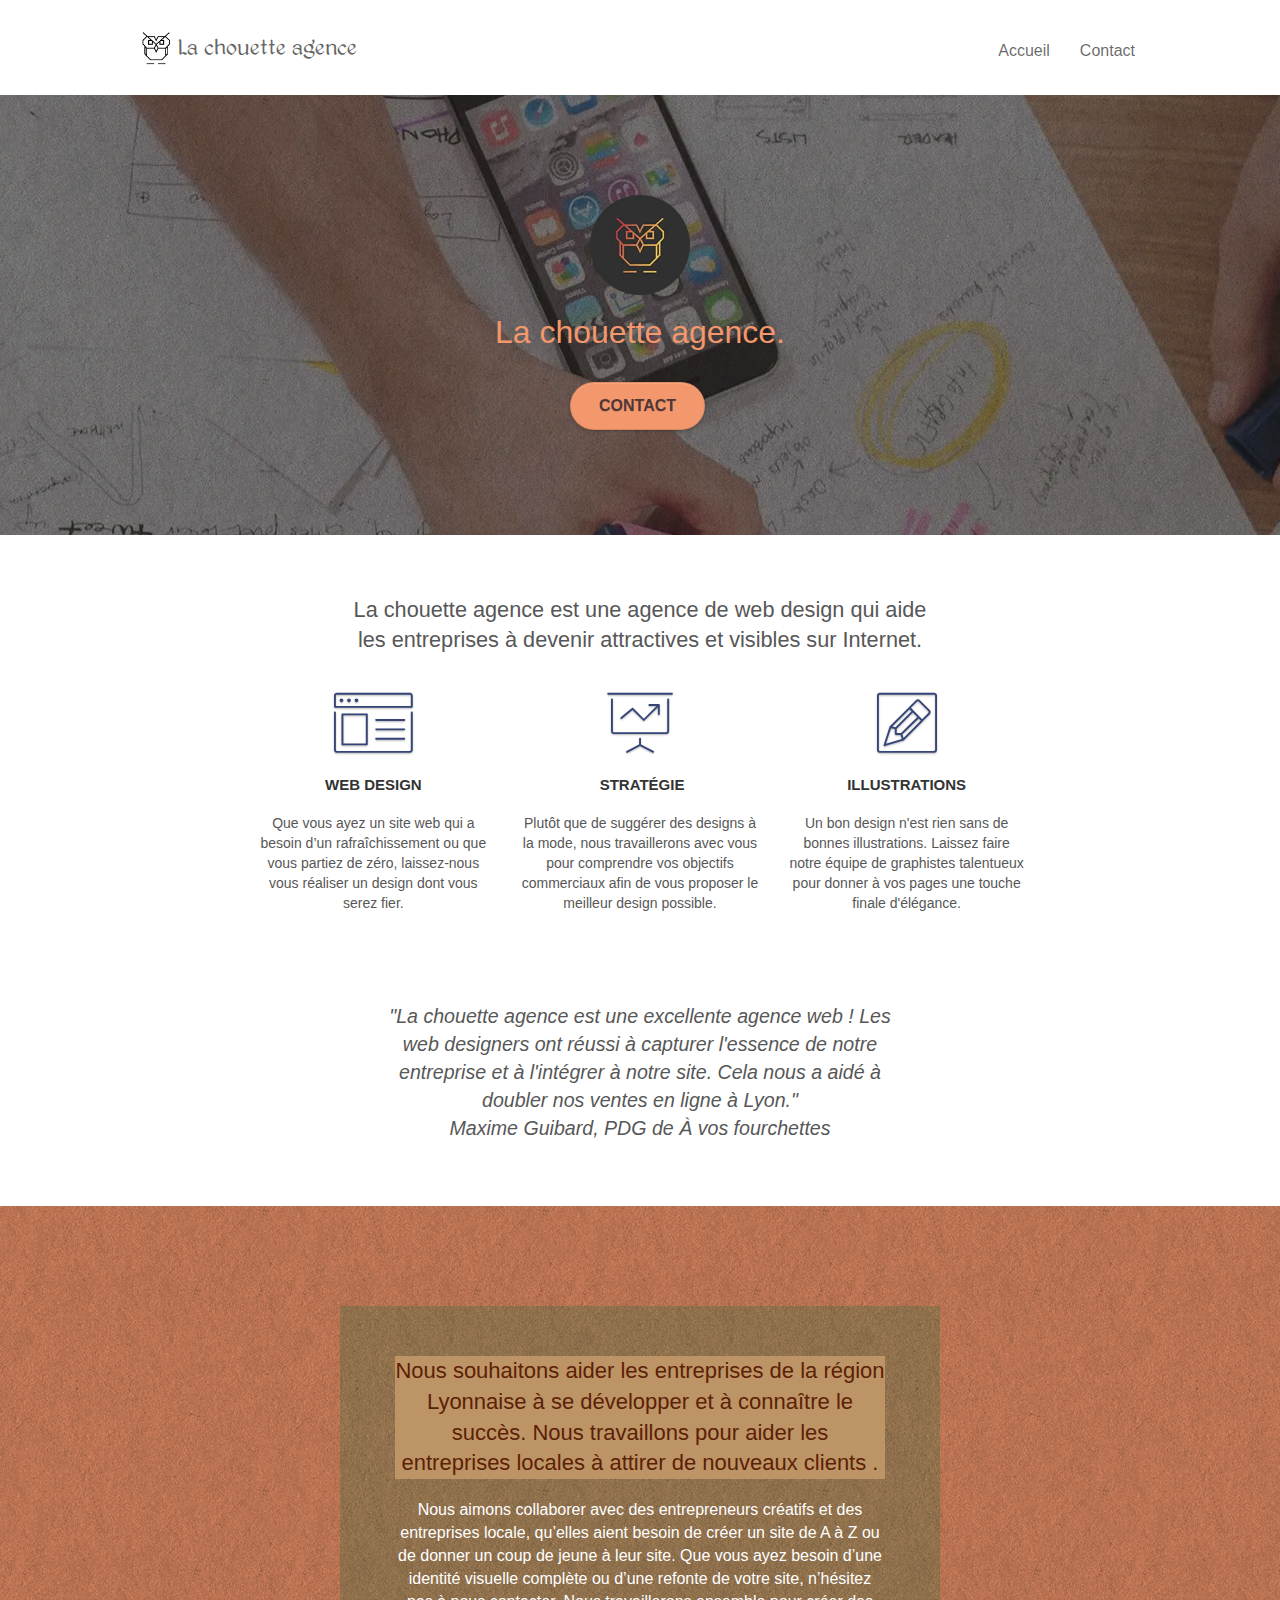
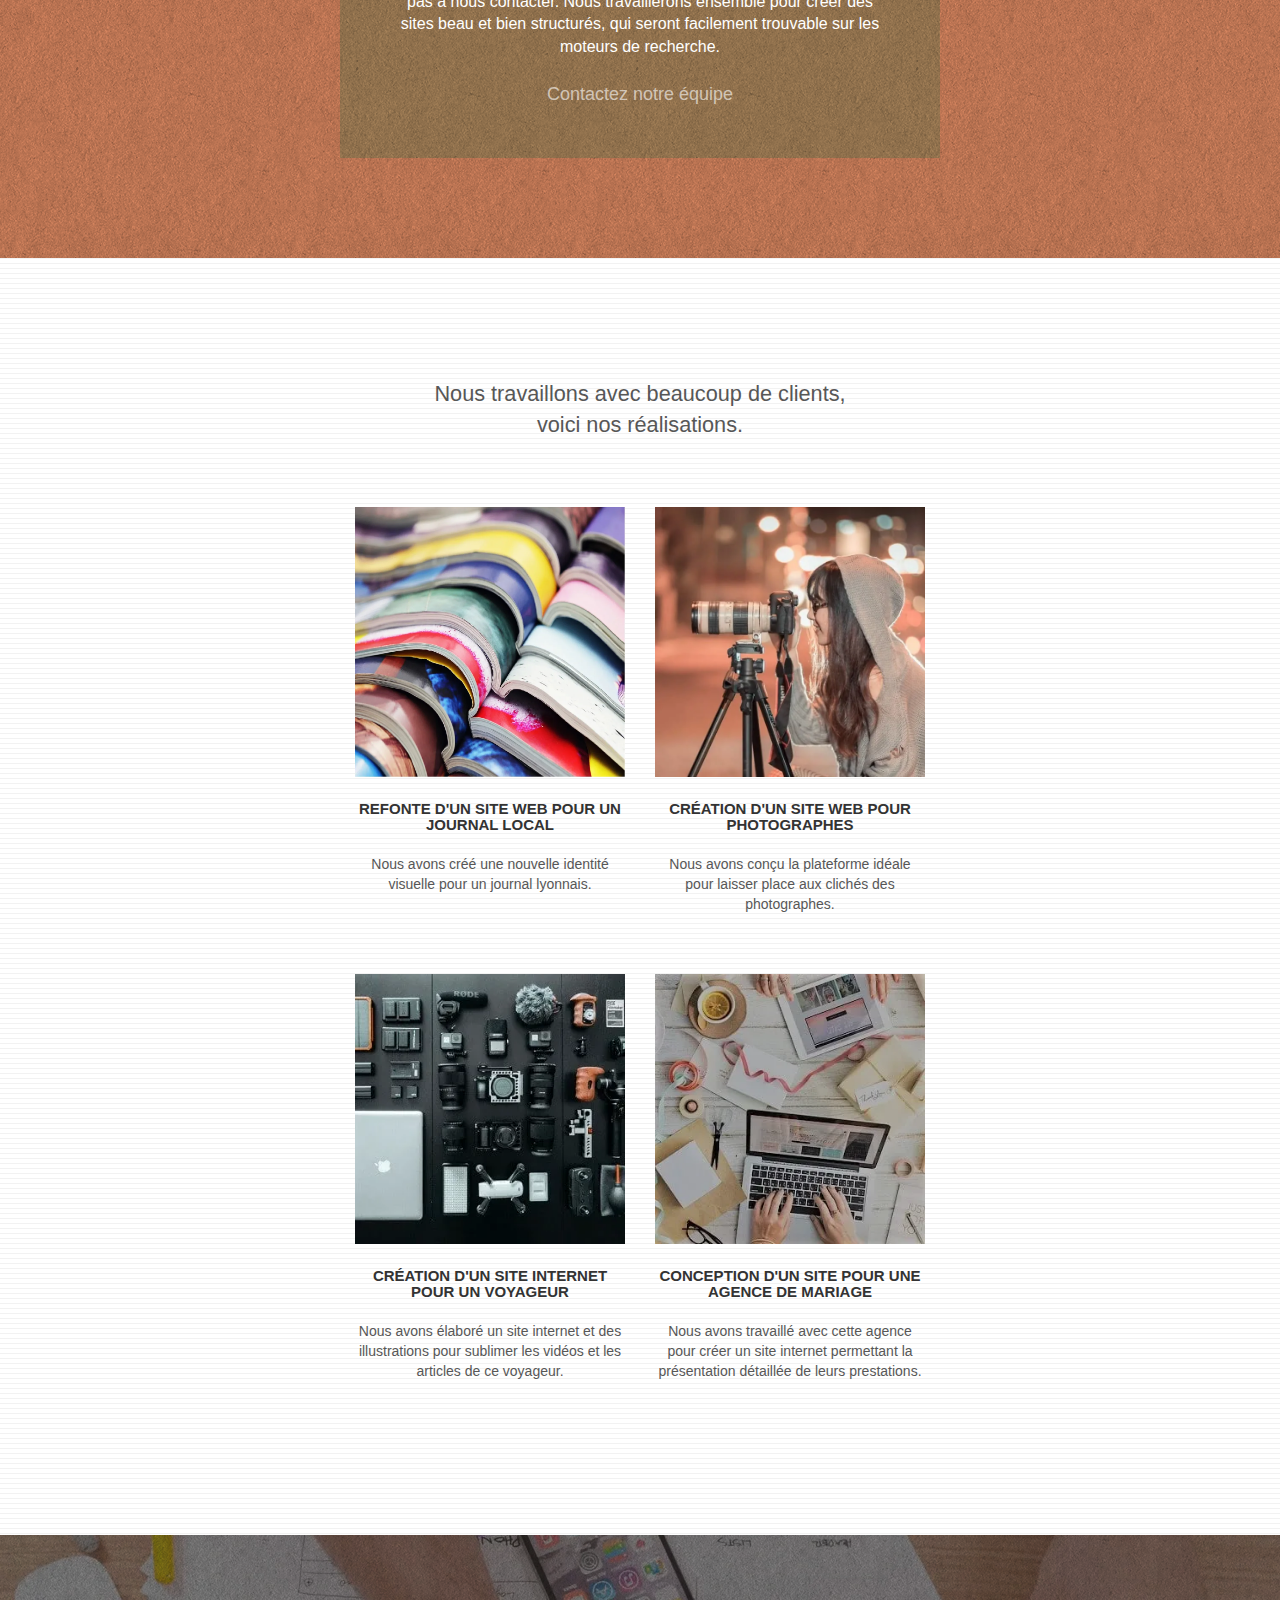
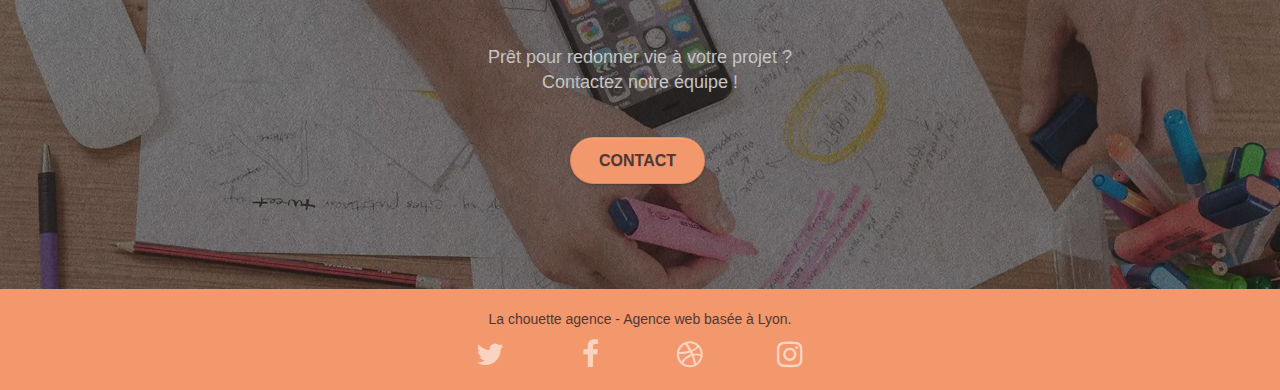
<file: index.html>
<!doctype html>
<html lang="fr">
<head>
    <meta charset="utf-8">
    <meta name="keywords" content="Entreprise web design Lyon">
    <meta name="description" content="Située à Lyon, La Chouette Agence est une agence de web design qui aide les entreprises à devenir attractives et visibles sur Internet. Prêt pour redonner vie à votre projet ?">
    <meta name="viewport" content="width=device-width, initial-scale=1.0, viewport-fit=cover">
    <link rel="shortcut icon" type="image/png" href="favicon.jpg">
    
	<link rel="stylesheet" type="text/css" href="./css/bootstrap.css">
	<link rel="stylesheet" type="text/css" href="style.css">
	<link rel="stylesheet" type="text/css" href="./css/font-awesome.css">
	<link rel="stylesheet" type="text/css" href="./css/et-line.css">
	
    <title>L'entreprise web design de Lyon - La Chouette Agence</title>

<!-- Analytics -->
 
<!-- Analytics END -->
    
</head>
<body>
<!-- Principal conteneur -->
<div class="page-container">
    
<!-- bloc-0 -->
<div class="bloc bgc-white l-bloc " id="bloc-0">
	<div class="container bloc-sm">
		<nav class="navbar row">
			<div class="navbar-header">
				<a class="navbar-brand" href="index.html">
					<img src="./img-webp/logo-black.webp" alt="logo de la chouette agence" height="40" />
					<span class="la-chouette-agence-png">La chouette agence</span>
				</a>
				<button id="nav-toggle" type="button" class="ui-navbar-toggle navbar-toggle" data-toggle="collapse" data-target=".navbar-1">
					<span class="sr-only">Toggle navigation</span><span class="icon-bar"></span><span class="icon-bar"></span><span class="icon-bar"></span>
				</button>
			</div>
			<div class="collapse navbar-collapse navbar-1 special-dropdown-nav">
				<ul class="site-navigation nav navbar-nav">
					<li>
						<a href="index.html">Accueil</a>
					</li>
					<li>
					</li>
					<li>
						<a href="parlons-web-design.html">Contact</a>
					</li>
				</ul>
			</div>
		</nav>
	</div>
</div>
<!-- bloc-0 END -->

<!-- bloc-1-presentation -->
<div class="bloc bgc-dark-slate-blue bg-banniere d-bloc bg-t-edge bloc-bg-texture texture-paper b-parallax" id="bloc-1-hero">
	<div class="container bloc-lg">
		<div class="row tight-width-whitespace">
			<div class="col-sm-12">
				<img src="./img-webp/logo.webp" class="center-block image-resize-mode" width="100" alt="logo de la chouette agence" />
				<h1 class="text-center hero-bloc-text tc-white ">
					La chouette agence.
				</h1>
				<div class="text-center">
					<a href="parlons-web-design.html" class="btn btn-lg btn-clean btn-rd cta-hero btn-atomic-tangerine" id="cta-hero">Contact</a>
				</div>
			</div>
		</div>
	</div>
</div>
<!-- bloc-1-presentation END -->

<!-- bloc-2-services -->
<div class="bloc bgc-white l-bloc" id="bloc-2-services">
	<div class="container bloc-md">
		<div class="row">
			<div class="col-sm-12 text-center">
				<h2 class="title-png">La chouette agence est une agence de web design qui aide<br>les entreprises à devenir attractives et visibles sur Internet.</h2>
			</div>
		</div>
		<div class="row voffset-lg med-width-whitespace">
			<div class="col-sm-4">
				<div class="text-center">
					<span class="et-icon-browser sm-shadow icon-dark-slate-blue icons icon-lg"></span>
				</div>
				<h3 class="mg-md text-center">
					Web design
				</h3>
				<p class="text-center correction-contraste-06">
					Que vous ayez un site web qui a besoin d&rsquo;un rafraîchissement ou que vous partiez de zéro, laissez-nous vous réaliser un design dont vous serez fier.
				</p>
			</div>
			<div class="col-sm-4">
				<div class="text-center">
					<span class="et-icon-presentation sm-shadow icon-dark-slate-blue icons icon-lg"></span>
				</div>
				<h3 class="mg-md text-center">
					&nbsp;Stratégie
				</h3>
				<p class="text-center correction-contraste-06">
					Plutôt que de suggérer des designs à la mode, nous travaillerons avec vous pour comprendre vos objectifs commerciaux afin de vous proposer le meilleur design possible.<br>
				</p>
			</div>
			<div class="col-sm-4">
				<div class="text-center">
					<span class="et-icon-edit sm-shadow icon-dark-slate-blue icons icon-lg"></span>
				</div>
				<h3 class="mg-md text-center">
					Illustrations
				</h3>
				<p class="text-center correction-contraste-06">
					Un bon design n'est rien sans de bonnes illustrations. Laissez faire notre équipe de graphistes talentueux pour donner à vos pages une touche finale d'élégance.
				</p>
			</div>
		</div>
		<div class="row voffset-lg voffset">
			<div class="col-xs-12 col-md-8 col-md-offset-2 text-center citation-png">
				"La chouette agence est une excellente agence web ! Les<br>
				web designers ont réussi à capturer l'essence de notre<br>
				entreprise et à l'intégrer à notre site. Cela nous a aidé à<br>
				doubler nos ventes en ligne à Lyon."<br>
				<span>Maxime Guibard, PDG de &Agrave; vos fourchettes</span>
			</div>
		</div>
	</div>
</div>
<!-- bloc-2-services END -->

<!-- bloc-3-what-i-do -->
<div class="bloc tc-white bgc-atomic-tangerine bg-presentation d-bloc bloc-bg-texture texture-paper b-parallax" id="bloc-3-what-i-do">
	<div class="container bloc-lg">
		<div class="row tight-width-whitespace black-background">
			<div class="col-sm-12">
				<h2 class="mg-md text-center correction-contraste-01">
					Nous souhaitons aider les entreprises de la région Lyonnaise à se développer et à connaître le succès. Nous travaillons pour aider les entreprises locales à attirer de nouveaux clients .<br>
				</h2>
				<p class="text-center correction-contraste-03">
					Nous aimons collaborer avec des entrepreneurs créatifs et des entreprises locale, qu’elles aient besoin de créer un site de A à Z ou de donner un coup de jeune à leur site. Que vous ayez besoin d’une identité visuelle complète ou d’une refonte de votre site, n’hésitez pas à nous contacter. Nous travaillerons ensemble pour créer des sites beau et bien structurés, qui seront facilement trouvable sur les moteurs de recherche. <br><br><a class="correction-contraste-02" href="parlons-web-design.html">Contactez notre équipe</a><br>
				</p>
			</div>
		</div>
	</div>
</div>
<!-- bloc-3-what-i-do END -->

<!-- bloc-4-portfolio -->
<div class="bloc bgc-white bg-lines-h2-bg bg-repeat l-bloc" id="bloc-4-portfolio">
	<div class="container bloc-lg">
		<div class="row">
			<div class="col-sm-12 text-center title2-png">
				Nous travaillons avec beaucoup de clients,<br>voici nos réalisations.
			</div>
		</div>
		<div class="row tight-width-whitespace portfolio-row">
			<div class="col-sm-6">
				<a href="#" data-lightbox="img-webp/1.webp" data-gallery-id="gallery-1" data-caption="Refonte d'un site web pour un journal local" data-frame="snapshot-lb"><img src="img-webp/1.webp" alt="empilement de magazines ouverts sur leurs pages colorées" class="img-responsive portfolio-thumb" /></a>
				<h3 class="mg-md text-center">
					Refonte d'un site web pour un journal local
				</h3>
				<p class="text-center correction-contraste-06">
					Nous avons créé une nouvelle identité visuelle pour un journal lyonnais.
				</p>
			</div>
			<div class="col-sm-6">
				<a href="#" data-lightbox="img-webp/2.webp" data-gallery-id="gallery-1" data-caption="Création d'un site web pour photographes" data-frame="snapshot-lb"><img src="img-webp/2.webp" class="img-responsive portfolio-thumb" alt="Jeune photographe de profil prenant une photo avec son appareil sur trépieds" /></a>
				<h3 class="mg-md text-center">
					Création d'un site web pour photographes
				</h3>
				<p class="text-center correction-contraste-06">
					Nous avons conçu la plateforme idéale pour laisser place aux clichés des photographes.
				</p>
			</div>
		</div>
		<div class="row tight-width-whitespace portfolio-row">
			<div class="col-sm-6">
				<a href="#" data-lightbox="img-webp/3.webp" data-gallery-id="gallery-1" data-caption="Création d'un site internet pour un voyageur" data-frame="snapshot-lb"><img src="img-webp/3.webp" class="img-responsive portfolio-thumb" alt="Ensemble d'accessoires d'appareil photo occupant la surface d'une table avec style"/></a>
				<h3 class="mg-md text-center">
					Création d'un site internet pour un voyageur
				</h3>
				<p class="text-center correction-contraste-06">
					Nous avons élaboré un site internet et des illustrations pour sublimer les vidéos et les articles de ce voyageur.
				</p>
			</div>
			<div class="col-sm-6">
				<a href="#" data-lightbox="img-webp/4.webp" data-gallery-id="gallery-1" data-caption="Conception d'un site pour une agence de mariage" data-frame="snapshot-lb"><img src="img-webp/4.webp" class="img-responsive portfolio-thumb" alt="table de travail vue de dessus avec arts créatifs et laptop" /></a>
				<h3 class="mg-md text-center">
					Conception d'un site pour une agence de mariage
				</h3>
				<p class="text-center correction-contraste-06">
					Nous avons travaillé avec cette agence pour créer un site internet permettant la présentation détaillée de leurs prestations.
				</p>
			</div>
		</div>
	</div>
</div>
<!-- bloc-4-portfolio END -->

<!-- bloc-5-cta -->
<div class="bloc bgc-dark-slate-blue bg-banniere d-bloc bloc-bg-texture texture-paper" id="bloc-5-cta">
	<div class="container bloc-lg">
		<div class="row">
			<h2 class="mg-md text-center correction-contraste-05">
				Prêt pour redonner vie à votre projet ?<br>Contactez notre équipe !
			</h2>
			<div class="col-sm-12 text-center">
				<a href="parlons-web-design.html" class="btn btn-atomic-tangerine btn-clean btn-rd btn-lg cta-hero">Contact</a>
			</div>
		</div>
	</div>
</div>
<!-- bloc-5-cta END -->

<!-- Footer - bloc-8 -->
<div class="bloc bgc-atomic-tangerine d-bloc" id="bloc-8">
	<div class="container bloc-sm">
		<div class="row">
			<div class="col-sm-12">
				<p class="text-center correction-contraste-04">
					La chouette agence - Agence web basée à Lyon.<br>
				</p>
				<div class="row row-no-gutters social">
					<div class="col-sm-3">
						<div class="text-center">
							<a class="social" href="https://twitter.com/" target="_blank" aria-label="twitter"><span class="fa fa-twitter icon-md"></span></a>
						</div>
					</div>
					<div class="col-sm-3">
						<div class="text-center">
							<a class="social" href="https://www.facebook.com/" target="_blank" aria-label="facebook"><span class="fa fa-facebook icon-md"></span></a>
						</div>
					</div>
					<div class="col-sm-3">
						<div class="text-center">
							<a class="social" href="https://dribbble.com/" target="_blank" aria-label="dribbble"><span class="fa fa-dribbble icon-md"></span></a>
						</div>
					</div>
					<div class="col-sm-3">
						<div class="text-center">
							<a class="social" href="https://www.instagram.com/" target="_blank" aria-label="instagram"><span class="fa fa-instagram icon-md"></span></a>
						</div>
					</div>
				</div>
			</div>
		</div>
	</div>
</div>
<!-- Footer - bloc-8 END -->

</div>
<!-- Principal conteneur END -->

<script src="./js/jquery-2.1.0.js"></script>
<script src="./js/bootstrap.js"></script>
<script src="./js/blocs.js"></script>
<script src="./js/jquery.touchSwipe.js" defer></script>
<script src="./js/gmaps.js"></script>

</body>
</html>
</file>
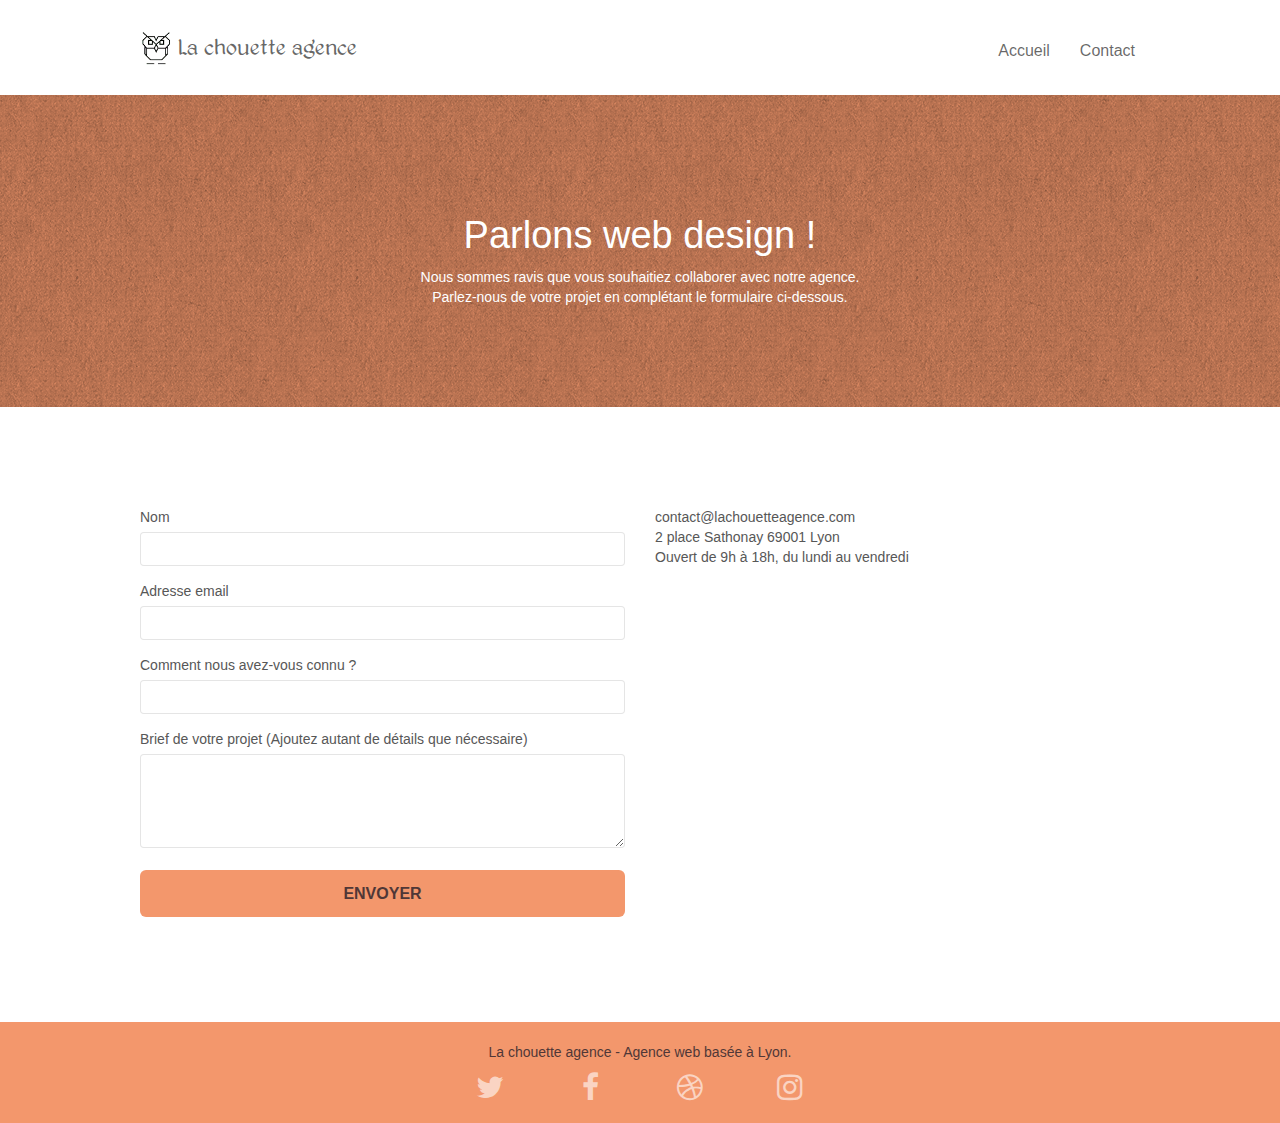
<file: parlons-web-design.html>
<!doctype html>
<html lang="fr">
<head>
    <meta charset="utf-8">
    <meta name="keywords" content="Entreprise web design Lyon">
    <meta name="description" content="Parlons web design ! La chouette agence est ravie que vous souhaitiez collaborer avec elle. Parlez-lui de votre projet en complétant le formulaire. Entreprises de Lyon, bienvenue.">
    <meta name="viewport" content="width=device-width, initial-scale=1.0, viewport-fit=cover">
    <link rel="shortcut icon" type="image/png" href="favicon.jpg">
    
	<link rel="stylesheet" type="text/css" href="./css/bootstrap.css">
	<link rel="stylesheet" type="text/css" href="style.css">
	<link rel="stylesheet" type="text/css" href="./css/font-awesome.css">
	<link rel="stylesheet" type="text/css" href="./css/et-line.css">
		
    <title>Parlons web design avec la Chouette Agence</title>

<!-- Analytics -->
 
<!-- Analytics END -->
    
</head>
<body>
<!-- Principal conteneur -->
<div class="page-container">
    
<!-- bloc-0 -->
<div class="bloc bgc-white l-bloc " id="bloc-0">
	<div class="container bloc-sm">
		<nav class="navbar row">
			<div class="navbar-header">
				<a class="navbar-brand" href="index.html">
					<img src="./img-webp/logo-black.webp" alt="logo de la chouette agence" height="40" />
					<span class="la-chouette-agence-png">La chouette agence</span>
				</a>
				<button id="nav-toggle" type="button" class="ui-navbar-toggle navbar-toggle" data-toggle="collapse" data-target=".navbar-1">
					<span class="sr-only">Toggle navigation</span><span class="icon-bar"></span><span class="icon-bar"></span><span class="icon-bar"></span>
				</button>
			</div>
			<div class="collapse navbar-collapse navbar-1 special-dropdown-nav">
				<ul class="site-navigation nav navbar-nav">
					<li>
						<a href="index.html">Accueil</a>
					</li>
					<li>
					</li>
					<li>
						<a href="parlons-web-design.html">Contact</a>
					</li>
				</ul>
			</div>
		</nav>
	</div>
</div>
<!-- bloc-0 END -->

<!-- bloc-6 -->
<div class="bloc bg-dots-bg bg-repeat bgc-atomic-tangerine d-bloc bloc-bg-texture texture-paper" id="bloc-6">
	<div class="container bloc-lg">
		<div class="row">
			<div class="col-sm-12">
				<h1 class="text-center hero-bloc-text correction-contraste-07">
					Parlons web design !
				</h1>
				<p class="text-center mg-lg tight-width-whitespace  correction-contraste-06 correction-contraste-07">
					Nous sommes ravis que vous souhaitiez collaborer avec notre agence.<br>
					Parlez-nous de votre projet en complétant le formulaire ci-dessous.
				</p>
			</div>
		</div>
	</div>
</div>
<!-- bloc-6 END -->

<!-- bloc-7 -->
<div class="bloc bgc-white l-bloc" id="bloc-7">
	<div class="container bloc-lg">
		<div class="row">
			<div class="col-sm-6">
				<form id="form_1" novalidate success-msg="Your message has been sent." fail-msg="Sorry it seems that our mail server is not responding, Sorry for the inconvenience!">
					<div class="form-group">
						<label>
							Nom
						</label>
						<input id="name" class="form-control" required />
					</div>
					<div class="form-group">
						<label>
							Adresse email
						</label>
						<input id="email" class="form-control" type="email" required />
					</div>
					<div class="form-group">
						<label>
							Comment nous avez-vous connu ?
						</label>
						<input class="form-control" type="email" required id="input_504" />
					</div>
					<div class="form-group">
						<label>
							Brief de votre projet (Ajoutez autant de détails que nécessaire)<br>
						</label><textarea id="message" class="form-control" rows="4" cols="50" required></textarea>
					</div> 
					<button class="bloc-button btn btn-lg btn-block cta-hero btn-atomic-tangerine" type="submit">
						Envoyer
					</button>
				</form>
			</div>
			<div class="col-sm-6">
				<p class="correction-contraste-06">
					contact@lachouetteagence.com<br>2 place Sathonay 69001 Lyon<br>Ouvert de 9h à 18h, du lundi au vendredi<br>
				</p>
			</div>
		</div>
	</div>
</div>
<!-- bloc-7 END -->

<!-- ScrollToTop Button -->
<a class="bloc-button btn btn-d scrollToTop" onclick="scrollToTarget('1')"><span class="fa fa-chevron-up"></span></a>
<!-- ScrollToTop Button END-->


<!-- Footer - bloc-8 -->
<div class="bloc bgc-atomic-tangerine d-bloc" id="bloc-8">
	<div class="container bloc-sm">
		<div class="row">
			<div class="col-sm-12">
				<p class="text-center correction-contraste-04">
					La chouette agence - Agence web basée à Lyon.<br>
				</p>
				<div class="row row-no-gutters social">
					<div class="col-sm-3">
						<div class="text-center">
							<a class="social" href="https://twitter.com/" target="_blank" aria-label="twitter"><span class="fa fa-twitter icon-md"></span></a>
						</div>
					</div>
					<div class="col-sm-3">
						<div class="text-center">
							<a class="social" href="https://www.facebook.com/" target="_blank" aria-label="facebook"><span class="fa fa-facebook icon-md"></span></a>
						</div>
					</div>
					<div class="col-sm-3">
						<div class="text-center">
							<a class="social" href="https://dribbble.com/" target="_blank" aria-label="dribbble"><span class="fa fa-dribbble icon-md"></span></a>
						</div>
					</div>
					<div class="col-sm-3">
						<div class="text-center">
							<a class="social" href="https://www.instagram.com/" target="_blank" aria-label="instagram"><span class="fa fa-instagram icon-md"></span></a>
						</div>
					</div>
				</div>
			</div>
		</div>
	</div>
</div>
<!-- Footer - bloc-8 END -->

</div>
<!-- Principal conteneur END -->
    
<script src="./js/jquery-2.1.0.js"></script>
<script src="./js/bootstrap.js"></script>
<script src="./js/blocs.js"></script>
<script src="./js/jqBootstrapValidation.js"></script>
<script src="./js/formHandler.js"></script>

</body>
</html>
</file>
<file: style.css>
/* Ajout de css nécessaire à l'application des recommandations */
@font-face {
    font-family: 'kingthings_petrock_lightRg';
    src: url('./fonts/Kingthings_Petrock_light-webfont.woff') format('woff');
    font-weight: normal;
    font-style: normal;
}

.citation-png {
    color: #575757;
    font-size: 1.4em;
    font-style: italic;
    margin-bottom: 13px;
}

.correction-contraste-01 {
    background-color: #BC9465;
    color : #5D1F05;
}

.correction-contraste-02 {
    color: #FFFFFF;
    font-family: Arial, sans-serif;
    font-size: 18px;
}

.correction-contraste-03 {
    color: #FFFFFF;
    font-family: Arial, sans-serif;
    font-size: 16px;
}

.correction-contraste-04 {
    background-color: #F3976C;
    color : #503737;
    font-size: 14px;
}

.correction-contraste-05 {
    color : #FFFFFF;
    font-size: 18px;
}

.correction-contraste-06 {
    font-size: 14px;
}

.correction-contraste-07 {
    color : #FFFFFF;
}

.la-chouette-agence-png {
    font-family: 'kingthings_petrock_lightRg', Arial, sans-serif;
    font-size: 1em;
    font-weight: 400;
}

.title-png {
    color: #575757;
    font-size: 1.55em;
    height: 84px;
    margin: 0px;
    padding: 10px;
}

.title2-png {
    color: #575757;
    font-size: 1.55em;
    height: 99px;
    padding-top: 20px;
}

@media all and (max-width: 595px) {
    .title-png {
        font-size: 1.0em;
    }
}

@media all and (max-width: 510px) {
    .citation-png {
        font-size: 1em;
    }
}

@media all and (max-width: 420px) {
    .title2-png {
        font-size: 1.0em;
    }
}

@media all and (max-width: 390px) {
    .title-png {
        font-size: 12px;
    }
}

@media all and (max-width: 360px) {
    .citation-png {
        font-size: 0.85em;
    }
}

/***************************************************************/

body {
    margin: 0;
    padding: 0;
    background: #FFF;
    overflow-x: hidden;
    -webkit-font-smoothing: antialiased;
    -moz-osx-font-smoothing: grayscale;
}

a,
button {
    transition: all .3s ease-in-out;
    outline: none!important;
}

a:hover {
    text-decoration: none;
    cursor: pointer;
}

#page-loading-blocs-notifaction {
    position: fixed;
    top: 0;
    bottom: 0;
    width: 100%;
    z-index: 100000;
    background: #FFFFFF url("img/pageload-spinner.gif") no-repeat center center;
}

.bloc {
    width: 100%;
    clear: both;
    background: 50% 50% no-repeat;
    padding: 0 50px;
    -webkit-background-size: cover;
    -moz-background-size: cover;
    -o-background-size: cover;
    background-size: cover;
    position: relative;
}

.bloc .container {
    padding-left: 0;
    padding-right: 0;
}

.bloc-lg {
    padding: 100px 50px;
}

.bloc-md {
    padding: 50px;
}

.bloc-sm {
    padding: 20px 50px;
}

.bg-center,
.bg-l-edge,
.bg-r-edge,
.bg-t-edge,
.bg-b-edge,
.bg-tl-edge,
.bg-bl-edge,
.bg-tr-edge,
.bg-br-edge,
.bg-repeat {
    -webkit-background-size: auto!important;
    -moz-background-size: auto!important;
    -o-background-size: auto!important;
    background-size: auto!important;
}

.bg-repeat {
    background: repeat;
}

.bg-t-edge {
    background: top no-repeat;
}

.bloc-bg-texture::before {
    content: "";
    background-size: 2px 2px;
    position: absolute;
    top: 0;
    bottom: 0;
    left: 0;
    right: 0;
}

.texture-paper::before {
    background: url("./img-webp/texture-paper.webp");
    background-size: 280px 280px;
}

.b-parallax {
    background-attachment: fixed;
}

.d-bloc {
    color: rgba(255, 255, 255, .7);
}

.d-bloc button:hover {
    color: rgba(255, 255, 255, .9);
}

.d-bloc .icon-round,
.d-bloc .icon-square,
.d-bloc .icon-rounded,
.d-bloc .icon-semi-rounded-a,
.d-bloc .icon-semi-rounded-b {
    border-color: rgba(255, 255, 255, .9);
}

.d-bloc .divider-h span {
    border-color: rgba(255, 255, 255, .2);
}

.d-bloc .a-btn,
.d-bloc .navbar a,
.d-bloc .navbar-brand,
.d-bloc a .icon-sm,
.d-bloc a .icon-md,
.d-bloc a .icon-lg,
.d-bloc a .icon-xl,
.d-bloc h1 a,
.d-bloc h2 a,
.d-bloc h3 a,
.d-bloc h4 a,
.d-bloc h5 a,
.d-bloc h6 a,
.d-bloc p a {
    color: rgba(255, 255, 255, .6);
}

.d-bloc .a-btn:hover,
.d-bloc .navbar a:hover,
.d-bloc .navbar-brand:hover,
.d-bloc a:hover .icon-sm,
.d-bloc a:hover .icon-md,
.d-bloc a:hover .icon-lg,
.d-bloc a:hover .icon-xl,
.d-bloc h1 a:hover,
.d-bloc h2 a:hover,
.d-bloc h3 a:hover,
.d-bloc h4 a:hover,
.d-bloc h5 a:hover,
.d-bloc h6 a:hover,
.d-bloc p a:hover {
    color: rgba(255, 255, 255, 1);
}

.d-bloc .navbar-toggle .icon-bar {
    background: rgba(255, 255, 255, 1);
}

.d-bloc .btn-wire,
.d-bloc .btn-wire:hover {
    color: rgba(255, 255, 255, 1);
    border-color: rgba(255, 255, 255, 1);
}

.d-bloc .panel {
    color: rgba(0, 0, 0, .5);
}

.d-bloc .panel button:hover {
    color: rgba(0, 0, 0, .7);
}

.d-bloc .panel icon {
    border-color: rgba(0, 0, 0, .7);
}

.d-bloc .panel .divider-h span {
    border-color: rgba(0, 0, 0, .1);
}

.d-bloc .panel .a-btn {
    color: rgba(0, 0, 0, .6);
}

.d-bloc .panel .a-btn:hover {
    color: rgba(0, 0, 0, 1);
}

.d-bloc .panel .btn-wire,
.d-bloc .panel .btn-wire:hover {
    color: rgba(0, 0, 0, .7);
    border-color: rgba(0, 0, 0, .3);
}

.d-bloc .panel,
.l-bloc {
    color: rgba(0, 0, 0, .5);
}

.d-bloc .panel button:hover,
.l-bloc button:hover {
    color: rgba(0, 0, 0, .7);
}

.l-bloc .icon-round,
.l-bloc .icon-square,
.l-bloc .icon-rounded,
.l-bloc .icon-semi-rounded-a,
.l-bloc .icon-semi-rounded-b {
    border-color: rgba(0, 0, 0, .7);
}

.d-bloc .panel .divider-h span,
.l-bloc .divider-h span {
    border-color: rgba(0, 0, 0, .1);
}

.d-bloc .panel .a-btn,
.l-bloc .a-btn,
.l-bloc .navbar a,
.l-bloc .navbar-brand,
.l-bloc a .icon-sm,
.l-bloc a .icon-md,
.l-bloc a .icon-lg,
.l-bloc a .icon-xl,
.l-bloc h1 a,
.l-bloc h2 a,
.l-bloc h3 a,
.l-bloc h4 a,
.l-bloc h5 a,
.l-bloc h6 a,
.l-bloc p a {
    color: rgba(0, 0, 0, .6);
}

.d-bloc .panel .a-btn:hover,
.l-bloc .a-btn:hover,
.l-bloc .navbar a:hover,
.l-bloc .navbar-brand:hover,
.l-bloc a:hover .icon-sm,
.l-bloc a:hover .icon-md,
.l-bloc a:hover .icon-lg,
.l-bloc a:hover .icon-xl,
.l-bloc h1 a:hover,
.l-bloc h2 a:hover,
.l-bloc h3 a:hover,
.l-bloc h4 a:hover,
.l-bloc h5 a:hover,
.l-bloc h6 a:hover,
.l-bloc p a:hover {
    color: rgba(0, 0, 0, 1);
}

.l-bloc .navbar-toggle .icon-bar {
    color: rgba(0, 0, 0, .6);
}

.d-bloc .panel .btn-wire,
.d-bloc .panel .btn-wire:hover,
.l-bloc .btn-wire,
.l-bloc .btn-wire:hover {
    color: rgba(0, 0, 0, .7);
    border-color: rgba(0, 0, 0, .3);
}

.voffset {
    margin-top: 30px;
}

.voffset-lg {
    margin-top: 80px;
}

.row-no-gutters {
    margin-right: 0;
    margin-left: 0;
}

.row.row-no-gutters > [class^="col-"],
.row.row-no-gutters > [class*=" col-"] {
    padding-right: 0;
    padding-left: 0;
}

#bloc-1-hero h1 {
    font-size: 32px;
}

.navbar {
    margin-bottom: 0;
    z-index: 1;
}

.navbar-brand {
    height: auto;
    padding: 3px 15px;
    font-size: 25px;
    font-weight: normal;
    font-weight: 600;
    line-height: 44px;
}

.navbar-brand img {
    max-height: 200px;
    margin: 0px;  /* Modification du css, nécessaire à l'application des recommandations */
    display: inline;
}

.navbar-brand img[src$=svg] {
    min-width: 100px;
}

.nav-center .navbar-brand img {
    margin: 0;
}

.navbar .nav {
    padding-top: 2px;
    margin-right: -16px;
    float: right;
    z-index: 1;
}

.nav > li {
    float: left;
    margin-top: 4px;
    font-size: 16px;
}

.navbar-nav .open .dropdown-menu > li > a {
    text-align: inherit;
}

.nav > li a:hover,
.nav > li a:focus {
    background: transparent;
}

.navbar-toggle {
    margin: 10px 10px 0 0;
    border: 0px;
}

.navbar-toggle:hover {
    background: transparent!important;
}

.navbar-toggle .icon-bar {
    background-color: rgba(0, 0, 0, .5);
    width: 26px;
}

.nav-invert .navbar .nav {
    float: left;
}

.nav-invert .navbar-header,
.nav-invert .navbar-brand {
    float: right;
    position: relative;
    z-index: 2;
}

@media (min-width: 768px) {
    .site-navigation {
        position: absolute;
        top: 50%;
        right: 20px;
        transform: translate(0, -50%);
        -webkit-transform: translateY(-50%);
    }
    .nav > li .dropdown-menu a,
    .nav > li .dropdown-menu a:hover {
        color: #484848;
    }
    .nav-invert .site-navigation {
        left: 0;
        right: 0;
    }
    .nav-center {
        text-align: center;
    }
    .nav-center .navbar-header {
        width: 100%;
    }
    .nav-center .navbar-header,
    .nav-center .navbar-brand,
    .nav-center .nav > li {
        float: none;
        display: inline-block;
    }
    .nav-center .site-navigation {
        position: relative;
        width: 100%;
        right: 0;
        margin-right: 0px;
        margin-top: 20px;
    }
    .nav-center.mini-nav .navbar-toggle {
        float: none;
        margin: 10px auto 0;
    }
}

.nav > li > .dropdown a {
    background: none!important;
    display: block;
    padding: 14px 15px;
}

nav .caret {
    margin: 0 5px;
}

.dropdown-menu .dropdown-menu {
    top: -8px;
    left: 100%;
}

.dropdown-menu .dropmenu-flow-right {
    top: 100%;
    left: 0;
    margin-left: -1px;
    border-top-left-radius: 0;
    border-top-right-radius: 0;
}

.dropdown-menu .dropdown span {
    border: 4px solid black;
    border-top-color: transparent;
    border-right-color: transparent;
    border-bottom-color: transparent;
    margin: 6px -5px 0 0!important;
    float: right;
}

.mg-md {
    margin-top: 10px;
    margin-bottom: 20px;
}

.mg-lg {
    margin-top: 10px;
    margin-bottom: 40px;
}

.btn {
    margin: 0 5px 5px 0;
}

.btn.pull-right {
    margin: 0 0 5px 5px;
}

.btn-d,
.btn-d:hover,
.btn-d:focus {
    color: #FFF;
    background: rgba(0, 0, 0, .3);
}

button {
    outline: none!important;
}

.btn-rd {
    border-radius: 40px;
}

.btn-clean {
    border: 1px solid rgba(0, 0, 0, .08);
    border-bottom-color: rgba(0, 0, 0, .1);
    text-shadow: 0 1px 0 rgba(0, 0, 1, .1);
    box-shadow: 0 1px 3px rgba(0, 0, 1, .25), inset 0 1px 0 0 rgba(255, 255, 255, .15);
}

.icon-md {
    font-size: 30px!important;
}

.icon-lg {
    font-size: 60px!important;
}

.sm-shadow {
    text-shadow: 0 1px 2px rgba(0, 0, 0, .3);
}

.panel-sq,
.panel-sq .panel-heading,
.panel-sq .panel-footer {
    border-radius: 0;
}

.panel-rd {
    border-radius: 30px;
}

.panel-rd .panel-heading {
    border-radius: 29px 29px 0 0;
}

.panel-rd .panel-footer {
    border-radius: 0 0 29px 29px;
}

.form-control {
    border-color: rgba(0, 0, 0, .1);
    box-shadow: none;
}

.scrollToTop {
    width: 40px;
    height: 40px;
    position: fixed;
    bottom: 20px;
    right: 20px;
    opacity: 0;
    z-index: 500;
    transition: all .3s ease-in-out;
}

.scrollToTop span {
    margin-top: 6px;
}

.showScrollTop {
    font-size: 14px;
    opacity: 1;
}

a[data-lightbox] {
    position: relative;
    display: block;
    text-align: center;
}

a[data-lightbox]:hover::before {
    content: "+";
    font-family: "HelveticaNeue-Light", "Helvetica Neue Light", "Helvetica Neue", Helvetica, Arial;
    font-size: 32px;
    width: 50px;
    height: 50px;
    margin-left: -25px;
    border-radius: 50%;
    background: rgba(0, 0, 0, .6);
    color: #FFF;
    font-weight: 100;
    z-index: 1;
    position: absolute;
    top: 50%;
    transform: translateY(-50%);
    -webkit-transform: translateY(-50%);
}

a[data-lightbox]:hover img {
    opacity: 0.6;
    -webkit-animation-fill-mode: none;
    animation-fill-mode: none;
}

#lightbox-modal {
    display: flex;
    align-items: center;
}

#lightbox-modal .modal-dialog {
    width: 90%;
    max-width: 900px;
    margin: 0 auto 0;
}

#lightbox-modal .modal-dialog img {
    max-height: 90vh;
    margin: 0 auto;
}

.lightbox-caption {
    padding: 20px;
    color: #FFF;
    background: rgba(0, 0, 0, .5);
    position: absolute;
    left: 15px;
    right: 15px;
    bottom: 5px;
}

.close-lightbox {
    color: #FFF;
    font-size: 30px;
    position: absolute;
    top: 20px;
    right: 20px;
    z-index: 20;
    background: rgba(0, 0, 0, .5);
    border: none;
    line-height: 30px;
    padding: 0 9px 5px;
    opacity: 0.3;
}

.close-lightbox:hover,
.next-lightbox:hover,
.prev-lightbox:hover {
    opacity: 1.0;
    color: #FFF;
}

.next-lightbox,
.prev-lightbox {
    font-size: 20px;
    color: rgba(255, 255, 255, .9);
    background: rgba(0, 0, 0, .5);
    transition: all .2s ease-in-out;
    position: absolute;
    top: 45%;
    z-index: 1;
    opacity: 0.4;
}

.next-lightbox {
    padding: 6px 8px 1px 13px;
    right: 25px;
}

.prev-lightbox {
    padding: 6px 13px 1px 10px;
    left: 25px;
}

.snapshot-lb .modal-body {
    padding-bottom: 45px;
}

.snapshot-lb .lightbox-caption {
    padding: 0;
    color: rgba(0, 0, 0, .5);
    background: none;
}

h1,
h2,
h3,
h4,
h5,
h6,
p,
label,
.btn,
a {
    font-family: "helvetica";
    font-weight: 400;
    color: #575757;
}

.container {
    max-width: 1000px;
}

.hero-bloc-text {
    font-size: 38px;
}

.hero-bloc-text-sub {
    font-size: 36px;
}

.statement-bloc-text {
    line-height: 26px;
    font-style: italic;
    font-size: 20px;
    text-align: center;
    font-weight: lighter;
    max-width: 520px;
    margin: auto auto auto auto;
}

p {
    font-size: 11px;
}

.tight-width-whitespace {
    max-width: 600px;
    margin: auto auto auto auto;
}

.h1 {
    font-size: 20px;
    font-family: "Open Sans";
}

.cta-hero {
    margin-top: 22px;
    color: #FFFFFF;
    text-transform: uppercase;
    padding: 12px 28px 12px 28px;
    font-size: 16px;
    font-weight: 700;
}

.social {
    max-width: 400px;
    margin: auto auto auto auto;
}

h2 {
    font-size: 22px;
    line-height: 1.4em;
}

h3 {
    font-size: 15px;
    text-transform: uppercase;
    font-weight: 700;
    color: #333333;
}

.med-width-whitespace {
    max-width: 800px;
    margin: auto auto auto auto;
    box-shadow: 0px 0px 0px #000000;
}

h1 {
    color: #333333;
}

h4 {
    color: #333333;
}

.icons {
    margin-bottom: 14px;
    margin-top: 24px;
}

.white {
    color: #FFFFFF;
}

.portfolio-thumb {
    margin-bottom: 24px;
}

.portfolio-row {
    margin-bottom: 44px;
    margin-top: 50px;
}

.avatar {
    box-shadow: 0px 4px 9px rgba(0, 0, 0, 0.3);
}

.black-background {
    background-color: rgba(165, 147, 99, 0.7);
    padding: 40px 40px 40px 40px;
}

.bold-link {
    font-weight: 900;
    text-decoration: underline!important;
}

.bgc-white {
    background-color: #FFFFFF;
}

.bgc-dark-slate-blue {
    background-color: #364577;
}

.bgc-atomic-tangerine {
    background-color: #F3976C;
}

.tc-white {
    color: #F3976C;
}

.btn-atomic-tangerine {
    background-color: #F3976C;  /* correction de contraste */
    color : #503737;            /* correction de contraste */
}

.btn-atomic-tangerine:hover {
    background-color: #f7b697;  /* correction de contraste */
    color : #503737;            /* correction de contraste */
}

.ltc-white {
    color: #FFFFFF;
}

.ltc-white:hover {
    color: #cccccc;
}

.ltc-atomic-tangerine {
    color: #F3976C;
}

.ltc-atomic-tangerine:hover {
    color: #c27956;
}

.icon-dark-slate-blue {
    color: #364577;
    border-color: #364577;
}

.bg-dots-bg {
    background-image: url("./img-webp/dots-bg.webp");
}

.bg-lines-h2-bg {
    background-image: url("./img-webp/lines-h2-bg.webp");
}

.bg-banniere {
    background-image: url("./img-webp/la-chouette-agence-banniere.webp");
}

.bg-presentation {
    background-image: url("./img-webp/image-de-presentation.webp");
}

@media (max-width: 1024px) {
    .bloc {
        padding-left: 20px;
        padding-right: 20px;
    }
    .bloc.full-width-bloc,
    .bloc-tile-2.full-width-bloc .container,
    .bloc-tile-3.full-width-bloc .container,
    .bloc-tile-4.full-width-bloc .container {
        padding-left: 0;
        padding-right: 0;
    }
}

@media (max-width: 992px) and (min-width: 768px) {
    .navbar .nav {
        max-width: 80%
    }
    .nav-center.navbar .nav {
        max-width: 100%
    }
}

@media only screen and (min-device-width: 768px) and (max-device-width: 1024px) and (orientation: landscape) {
    .b-parallax {
        background-attachment: scroll;
    }
}

@media only screen and (min-device-width: 1024px) and (max-device-width: 1366px) and (-webkit-min-device-pixel-ratio: 1.5) {
    .b-parallax {
        background-attachment: scroll;
    }
}

@media (max-width: 991px) {
    .container {
        width: 100%;
    }
    .b-parallax {
        background-attachment: scroll;
    }
    .page-container,
    #hero-bloc {
        overflow-x: hidden;
        position: relative;
    }
    .bloc {
        padding-left: constant(safe-area-inset-left);
        padding-right: constant(safe-area-inset-right);
    }
    .bloc-group,
    .bloc-group .bloc {
        display: block;
        width: 100%;
    }
    .bloc-fill-screen .fill-bloc-top-edge,
    .bloc-fill-screen .fill-bloc-bottom-edge {
        padding: 0 20px;
        padding-left: constant(safe-area-inset-left);
        padding-right: constant(safe-area-inset-right);
    }
}

@media (max-width: 767px) {
    .page-container {
        overflow-x: hidden;
        position: relative;
    }
    h1,
    h2,
    h3,
    h4,
    h5,
    h6,
    p,
    #disqus_thread {
        padding-left: 10px!important;
        padding-right: 10px!important;
    }
    .b-parallax {
        background-attachment: scroll;
    }
    .navbar .nav {
        padding-top: 0;
        border-top: 1px solid rgba(0, 0, 0, .2);
        float: none!important;
    }
    .navbar.row {
        margin-left: 0;
        margin-right: 0;
    }
    .site-navigation {
        position: inherit;
        transform: none;
        -webkit-transform: none;
        -ms-transform: none;
    }
    .nav > li {
        margin-top: 0;
        border-bottom: 1px solid rgba(0, 0, 0, .1);
        background: rgba(0, 0, 0, .05);
        text-align: left;
        padding-left: 15px;
        width: 100%;
    }
    .nav > li:hover {
        background: rgba(0, 0, 0, .08);
    }
    .dropdown .dropdown a .caret {
        float: none;
        margin: 5px 0 0 10px!important;
        border: 4px solid black;
        border-bottom-color: transparent;
        border-right-color: transparent;
        border-left-color: transparent;
    }
    #hero-bloc .navbar .nav {
        background: rgba(0, 0, 0, .8);
    }
    #hero-bloc .navbar .nav a {
        color: rgba(255, 255, 255, .6);
    }
    .hero {
        padding: 50px 0;
    }
    .hero-nav {
        left: -1px;
        right: -1px;
    }
    .navbar-collapse {
        padding: 0;
        overflow-x: hidden;
        -webkit-box-shadow: none;
        box-shadow: none;
    }
    .navbar-brand img {
        max-height: 40px;
        width: auto;
    }
    .nav-invert .navbar-header {
        float: none;
        width: 100%;
    }
    .nav-invert .navbar-toggle {
        float: left;
        margin-left: 10px;
    }
    .bloc {
        padding-left: 0;
        padding-right: 0;
    }
    .bloc-xxl,
    .bloc-xl,
    .bloc-lg {
        padding: 40px 0;
    }
    .bloc-sm,
    .bloc-md {
        padding-left: 0;
        padding-right: 0;
    }
    .bloc-tile-2 .container,
    .bloc-tile-3 .container,
    .bloc-tile-4 .container,
    .bloc-fill-screen .fill-bloc-top-edge,
    .bloc-fill-screen .fill-bloc-bottom-edge {
        padding-left: 0;
        padding-right: 0;
    }
    .a-block {
        padding: 0 10px;
    }
    .btn-dwn {
        display: none;
    }
    .voffset {
        margin-top: 5px;
    }
    .voffset-md {
        margin-top: 20px;
    }
    .voffset-lg {
        margin-top: 30px;
    }
    form {
        padding: 5px;
    }
    .close-lightbox {
        display: inline-block;
    }
    .blocsapp-device-iphone5 {
        background-size: 216px 425px;
        padding-top: 60px;
        width: 216px;
        height: 425px;
    }
    .blocsapp-device-iphone5 img {
        width: 180px;
        height: 320px;
    }
}

@media (max-width: 400px) {
    .bloc {
        padding-left: 0;
        padding-right: 0;
    }
}

@media (max-width: 767px) {
    .bloc-mob-center-text {
        text-align: center;
    }
}
</file>
<file: css/et-line.css>
@font-face {
    font-family: et-line;
    src: url(../fonts/et-line.eot);
    src: url(../fonts/et-line.eot?#iefix) format('embedded-opentype'), url(../fonts/et-line.woff) format('woff'), url(../fonts/et-line.ttf) format('truetype'), url(../fonts/et-line.svg#et-line) format('svg');
    font-weight: 400;
    font-style: normal
}

.et-icon-adjustments,
.et-icon-alarmclock,
.et-icon-anchor,
.et-icon-aperture,
.et-icon-attachment,
.et-icon-bargraph,
.et-icon-basket,
.et-icon-beaker,
.et-icon-bike,
.et-icon-book-open,
.et-icon-briefcase,
.et-icon-browser,
.et-icon-calendar,
.et-icon-camera,
.et-icon-caution,
.et-icon-chat,
.et-icon-circle-compass,
.et-icon-clipboard,
.et-icon-clock,
.et-icon-cloud,
.et-icon-compass,
.et-icon-desktop,
.et-icon-dial,
.et-icon-document,
.et-icon-documents,
.et-icon-download,
.et-icon-dribbble,
.et-icon-edit,
.et-icon-envelope,
.et-icon-expand,
.et-icon-facebook,
.et-icon-flag,
.et-icon-focus,
.et-icon-gears,
.et-icon-genius,
.et-icon-gift,
.et-icon-global,
.et-icon-globe,
.et-icon-googleplus,
.et-icon-grid,
.et-icon-happy,
.et-icon-hazardous,
.et-icon-heart,
.et-icon-hotairballoon,
.et-icon-hourglass,
.et-icon-key,
.et-icon-laptop,
.et-icon-layers,
.et-icon-lifesaver,
.et-icon-lightbulb,
.et-icon-linegraph,
.et-icon-linkedin,
.et-icon-lock,
.et-icon-magnifying-glass,
.et-icon-map,
.et-icon-map-pin,
.et-icon-megaphone,
.et-icon-mic,
.et-icon-mobile,
.et-icon-newspaper,
.et-icon-notebook,
.et-icon-paintbrush,
.et-icon-paperclip,
.et-icon-pencil,
.et-icon-phone,
.et-icon-picture,
.et-icon-pictures,
.et-icon-piechart,
.et-icon-presentation,
.et-icon-pricetags,
.et-icon-printer,
.et-icon-profile-female,
.et-icon-profile-male,
.et-icon-puzzle,
.et-icon-quote,
.et-icon-recycle,
.et-icon-refresh,
.et-icon-ribbon,
.et-icon-rss,
.et-icon-sad,
.et-icon-scissors,
.et-icon-scope,
.et-icon-search,
.et-icon-shield,
.et-icon-speedometer,
.et-icon-strategy,
.et-icon-streetsign,
.et-icon-tablet,
.et-icon-target,
.et-icon-telescope,
.et-icon-toolbox,
.et-icon-tools,
.et-icon-tools-2,
.et-icon-trophy,
.et-icon-tumblr,
.et-icon-twitter,
.et-icon-upload,
.et-icon-video,
.et-icon-wallet,
.et-icon-wine {
    font-family: et-line;
    speak: none;
    font-style: normal;
    font-weight: 400;
    font-variant: normal;
    text-transform: none;
    line-height: 1;
    -webkit-font-smoothing: antialiased;
    -moz-osx-font-smoothing: grayscale;
    display: inline-block
}

.et-icon-mobile:before {
    content: "\e000"
}

.et-icon-laptop:before {
    content: "\e001"
}

.et-icon-desktop:before {
    content: "\e002"
}

.et-icon-tablet:before {
    content: "\e003"
}

.et-icon-phone:before {
    content: "\e004"
}

.et-icon-document:before {
    content: "\e005"
}

.et-icon-documents:before {
    content: "\e006"
}

.et-icon-search:before {
    content: "\e007"
}

.et-icon-clipboard:before {
    content: "\e008"
}

.et-icon-newspaper:before {
    content: "\e009"
}

.et-icon-notebook:before {
    content: "\e00a"
}

.et-icon-book-open:before {
    content: "\e00b"
}

.et-icon-browser:before {
    content: "\e00c"
}

.et-icon-calendar:before {
    content: "\e00d"
}

.et-icon-presentation:before {
    content: "\e00e"
}

.et-icon-picture:before {
    content: "\e00f"
}

.et-icon-pictures:before {
    content: "\e010"
}

.et-icon-video:before {
    content: "\e011"
}

.et-icon-camera:before {
    content: "\e012"
}

.et-icon-printer:before {
    content: "\e013"
}

.et-icon-toolbox:before {
    content: "\e014"
}

.et-icon-briefcase:before {
    content: "\e015"
}

.et-icon-wallet:before {
    content: "\e016"
}

.et-icon-gift:before {
    content: "\e017"
}

.et-icon-bargraph:before {
    content: "\e018"
}

.et-icon-grid:before {
    content: "\e019"
}

.et-icon-expand:before {
    content: "\e01a"
}

.et-icon-focus:before {
    content: "\e01b"
}

.et-icon-edit:before {
    content: "\e01c"
}

.et-icon-adjustments:before {
    content: "\e01d"
}

.et-icon-ribbon:before {
    content: "\e01e"
}

.et-icon-hourglass:before {
    content: "\e01f"
}

.et-icon-lock:before {
    content: "\e020"
}

.et-icon-megaphone:before {
    content: "\e021"
}

.et-icon-shield:before {
    content: "\e022"
}

.et-icon-trophy:before {
    content: "\e023"
}

.et-icon-flag:before {
    content: "\e024"
}

.et-icon-map:before {
    content: "\e025"
}

.et-icon-puzzle:before {
    content: "\e026"
}

.et-icon-basket:before {
    content: "\e027"
}

.et-icon-envelope:before {
    content: "\e028"
}

.et-icon-streetsign:before {
    content: "\e029"
}

.et-icon-telescope:before {
    content: "\e02a"
}

.et-icon-gears:before {
    content: "\e02b"
}

.et-icon-key:before {
    content: "\e02c"
}

.et-icon-paperclip:before {
    content: "\e02d"
}

.et-icon-attachment:before {
    content: "\e02e"
}

.et-icon-pricetags:before {
    content: "\e02f"
}

.et-icon-lightbulb:before {
    content: "\e030"
}

.et-icon-layers:before {
    content: "\e031"
}

.et-icon-pencil:before {
    content: "\e032"
}

.et-icon-tools:before {
    content: "\e033"
}

.et-icon-tools-2:before {
    content: "\e034"
}

.et-icon-scissors:before {
    content: "\e035"
}

.et-icon-paintbrush:before {
    content: "\e036"
}

.et-icon-magnifying-glass:before {
    content: "\e037"
}

.et-icon-circle-compass:before {
    content: "\e038"
}

.et-icon-linegraph:before {
    content: "\e039"
}

.et-icon-mic:before {
    content: "\e03a"
}

.et-icon-strategy:before {
    content: "\e03b"
}

.et-icon-beaker:before {
    content: "\e03c"
}

.et-icon-caution:before {
    content: "\e03d"
}

.et-icon-recycle:before {
    content: "\e03e"
}

.et-icon-anchor:before {
    content: "\e03f"
}

.et-icon-profile-male:before {
    content: "\e040"
}

.et-icon-profile-female:before {
    content: "\e041"
}

.et-icon-bike:before {
    content: "\e042"
}

.et-icon-wine:before {
    content: "\e043"
}

.et-icon-hotairballoon:before {
    content: "\e044"
}

.et-icon-globe:before {
    content: "\e045"
}

.et-icon-genius:before {
    content: "\e046"
}

.et-icon-map-pin:before {
    content: "\e047"
}

.et-icon-dial:before {
    content: "\e048"
}

.et-icon-chat:before {
    content: "\e049"
}

.et-icon-heart:before {
    content: "\e04a"
}

.et-icon-cloud:before {
    content: "\e04b"
}

.et-icon-upload:before {
    content: "\e04c"
}

.et-icon-download:before {
    content: "\e04d"
}

.et-icon-target:before {
    content: "\e04e"
}

.et-icon-hazardous:before {
    content: "\e04f"
}

.et-icon-piechart:before {
    content: "\e050"
}

.et-icon-speedometer:before {
    content: "\e051"
}

.et-icon-global:before {
    content: "\e052"
}

.et-icon-compass:before {
    content: "\e053"
}

.et-icon-lifesaver:before {
    content: "\e054"
}

.et-icon-clock:before {
    content: "\e055"
}

.et-icon-aperture:before {
    content: "\e056"
}

.et-icon-quote:before {
    content: "\e057"
}

.et-icon-scope:before {
    content: "\e058"
}

.et-icon-alarmclock:before {
    content: "\e059"
}

.et-icon-refresh:before {
    content: "\e05a"
}

.et-icon-happy:before {
    content: "\e05b"
}

.et-icon-sad:before {
    content: "\e05c"
}

.et-icon-facebook:before {
    content: "\e05d"
}

.et-icon-twitter:before {
    content: "\e05e"
}

.et-icon-googleplus:before {
    content: "\e05f"
}

.et-icon-rss:before {
    content: "\e060"
}

.et-icon-tumblr:before {
    content: "\e061"
}

.et-icon-linkedin:before {
    content: "\e062"
}

.et-icon-dribbble:before {
    content: "\e063"
}
</file>
